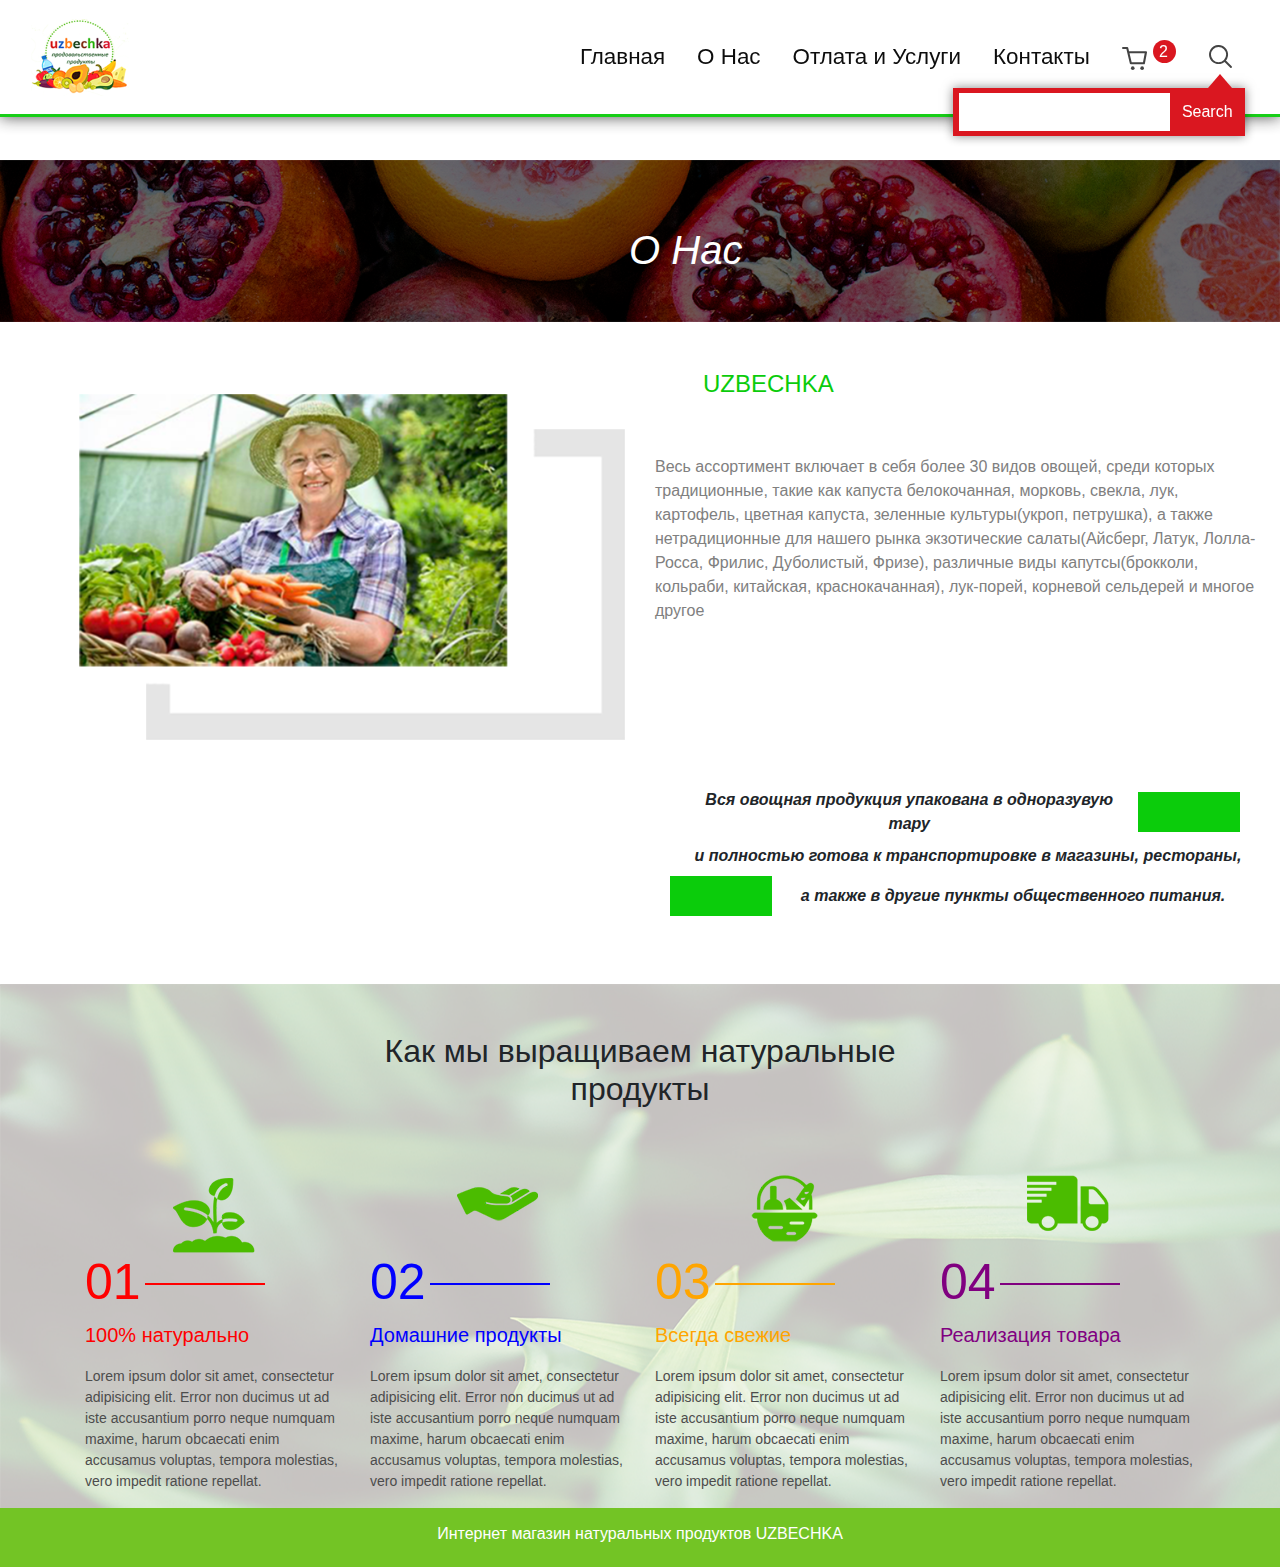
<file: about.html>
<!doctype html>
<html>
  <head>
    <meta lang="ru">
    <meta http-equiv="Content-Type" content="text/html"; charset="utf-8"/>
    <link rel="stylesheet" href="./src/style.css">
    <link rel="stylesheet" href="./src/media.css">
    <link rel="stylesheet" href="./src/bootstrap-4.0.0-dist/css/bootstrap.min.css">  
    <link rel="stylesheet" href="https://maxcdn.bootstrapcdn.com/bootstrap/4.1.0/css/bootstrap.min.css"> 
    <script src="https://ajax.googleapis.com/ajax/libs/jquery/3.3.1/jquery.min.js"></script>
    <script src="https://cdnjs.cloudflare.com/ajax/libs/popper.js/1.14.0/umd/popper.min.js"></script>
    <script src="./src/bootstrap-4.0.0-dist/js/bootstrap.min.js"></script>   
    <title>Getting Started</title>
    <script src="./src/style.js"></script>  
  </head> 
  <body>
    <div class="container-fluid">
      <!-- navigator -->
      <div class="row margin-top">
        <nav class="navbar fixed-top navbar-inner-header my-nav">
          <a class="navbar-brand col-12 col-lg-2" href="#">
            <img  class = "logo" src="./image/logo2.png" alt="logo">
          </a>
          <ul class="nav justif-cont nav-padding col-12 col-lg-9">
            <li><a class="nav-link my-link" href="./index.html">Главная</a></li>
            <li><a class="nav-link my-link" href="./about.html">О Нас</a></li>
            <li><a class="nav-link my-link" href="./services.html">Отлата и Услуги</a></li>
            <li><a class="nav-link my-link" href="./contact.html">Контакты</a></li>
            <li>
              <a class="nav-link my-link" href="./korzina.html">
                <img src="./src/svg/9 Shopping Cart_4.svg">
                <div class="circle"><span class="counter">2</span></div>
              </a>
            </li>
            <li class="active">
              <a class = "nav-link" id="my-search" href="#" style="padding-top: 12px;">
                <img src="./src/svg/11 Search.svg">
              </a>
            <div class="search-box" area-hidden="true">
                <input type="text" placeholder=""/>
                <input type="button" value="Search"/>
            </div>
            </li>
          </ul>
        </nav>
        <div id="search">
           <label for="search" class="search-label"></label>
           <input type="search" id="search" autocomplete="off" class="input-search"/>
        </div>
        <div class="col-12 korzina-main-img" style="text-align: center">
          <p class="text text-italic">О Нас</p>
            <img src="./image/luke-michael-27050-unsplash.png">
        </div>
        <div class="col-12 col-md-6 pt-5 mt-4 mb-5" style="text-align: center">
            <div class="about-img"><img src="./image/Прямоугольник 1 copy.png" alt=""></div>
        </div>
        <div class="col-12 col-md-6">
          <h4 class="p-5" style="color:rgb(11, 204, 11)">UZBECHKA</h4>
          <p class="pb-2 pr-2" style="font-weight: 100; color: grey">Весь ассортимент включает в себя более 30 видов овощей, среди которых традиционные, такие как капуста белокочанная, морковь, свекла, лук, картофель, цветная капуста, зеленные культуры(укроп, петрушка), а также нетрадиционные для нашего рынка экзотические салаты(Айсберг, Латук, Лолла-Росса, Фрилис, Дуболистый, Фризе), различные виды капутсы(брокколи, кольраби, китайская, краснокачанная), лук-порей, корневой сельдерей и многое другое</p>
          <br><br>
        <!-- <div class="col-12 col-md-6">
          <div  style="text-align: center;">
            <span style="display: inline-block; vertical-align: middle;" class="col-9 rectangle-text">Вся овощная продукция упакована в одноразувую тару</span><div class=" col-2 rectangle " style="display: inline-block; vertical-align: middle;"></div>
          </div>
            <div class="col-12 m-2 rectangle-text" style="text-align: center;">и полностью готова к транспортировке в магазины, рестораны,</div>
          <div style="text-align: center;">
            <div class=" col-2 rectangle " style="display: inline-block; vertical-align: middle;">  </div>
            <span class="col-9 m-2 rectangle-text" style="display: inline-block; vertical-align: middle;">а также в другие пункты общественного питания.</span>
          </div>
        </div> -->

        </div>
        <div class="col-0 col-lg-6"></div>
        <div class="col-12 col-lg-6">
          <div  style="text-align: center;">
            <span style="display: inline-block; vertical-align: middle;" class="col-9 rectangle-text">Вся овощная продукция упакована в одноразувую тару</span><div class=" col-2 rectangle " style="display: inline-block; vertical-align: middle;"></div>
          </div>
            <div class="col-12 m-2 rectangle-text" style="text-align: center;">и полностью готова к транспортировке в магазины, рестораны,</div>
          <div style="text-align: center;">
            <div class=" col-2 rectangle " style="display: inline-block; vertical-align: middle;">  </div>
            <span class="col-9 m-2 rectangle-text" style="display: inline-block; vertical-align: middle;">а также в другие пункты общественного питания.</span>
          </div>
        </div>
      </div>
    </div><br><br>
  </body>
  <footer>
    <div class="container-fluid container-margin">
      <div class="row">
        <div class="about-footer-background col-12">
          <div class="p-5" style="text-align: center;">
            <h2>Как мы выращиваем натуральные<br>продукты</h2>
          </div>
           <div class="container">
            <div class="row">
              <div class="col-sm-6 col-md-3">
                <div class="about-icons col-12" style="text-align: center;">
                  <img src="./image/icons8-росток-filled-100.png" alt="">
                </div>
                <div> 
                  <span class="about-footer-number color-1">01</span>
                    <div style="display: inline-block;">
                      <svg width="120" height="3">
                        <rect width="120" height="2" style="fill: red" />
                      </svg>
                    </div>
                  <p class="about-footer-text color-1">100% натурально</p>
                  <p class="about-footer-discription">Lorem ipsum dolor sit amet, consectetur adipisicing elit. Error non ducimus ut ad iste accusantium porro neque numquam maxime, harum obcaecati enim accusamus voluptas, tempora molestias, vero impedit ratione repellat.</p>
                </div>
              </div>
              <div class="col-sm-6 col-md-3">
                <div class="about-icons col-12" style="text-align: center;">
                  <img src="./image/icons8-получение-наличных-filled-100.png" alt="">
                </div>
                <div> 
                  <span class="about-footer-number color-2">02</span>
                    <div style="display: inline-block;">
                      <svg width="120" height="3">
                        <rect width="120" height="2" style="fill: blue" />
                      </svg>
                    </div>
                  <p class="about-footer-text color-2">Домашние продукты</p>
                  <p class="about-footer-discription">Lorem ipsum dolor sit amet, consectetur adipisicing elit. Error non ducimus ut ad iste accusantium porro neque numquam maxime, harum obcaecati enim accusamus voluptas, tempora molestias, vero impedit ratione repellat.</p>
                </div>
              </div>
              <div class="col-sm-6 col-md-3">
                <div class="about-icons col-12" style="text-align: center;">
                  <img src="./image/icons8-корзина-filled-100.png" alt="">
                </div>
                <div> 
                  <span class="about-footer-number color-3">03</span>
                    <div style="display: inline-block;">
                      <svg width="120" height="3">
                        <rect width="120" height="2" style="fill: orange" />
                      </svg>
                    </div>
                  <p class="about-footer-text color-3">Всегда свежие</p>
                  <p class="about-footer-discription">Lorem ipsum dolor sit amet, consectetur adipisicing elit. Error non ducimus ut ad iste accusantium porro neque numquam maxime, harum obcaecati enim accusamus voluptas, tempora molestias, vero impedit ratione repellat.</p>
                </div>
              </div>
              <div class="col-sm-6 col-md-3">
                <div class="about-icons col-12" style="text-align: center;">
                  <img src="./image/icons8-доставляется-filled-100 (1).png" alt="">
                </div>
                <div> 
                  <span class="about-footer-number color-4">04</span>
                    <div style="display: inline-block;">
                      <svg width="120" height="3">
                        <rect width="120" height="2" style="fill: purple" />
                      </svg>
                    </div>
                  <p class="about-footer-text color-4">Реализация товара</p>
                  <p class="about-footer-discription">Lorem ipsum dolor sit amet, consectetur adipisicing elit. Error non ducimus ut ad iste accusantium porro neque numquam maxime, harum obcaecati enim accusamus voluptas, tempora molestias, vero impedit ratione repellat.</p>
                </div>
              </div>
            </div>
          </div>

        </div>
        <div class="col-12 p-3 mb-0 footer-bottom">
          <h6>Интернет магазин натуральных продуктов UZBECHKA</h6>
        </div>
      </div>
    </div>
  </footer>
</html>
</file>
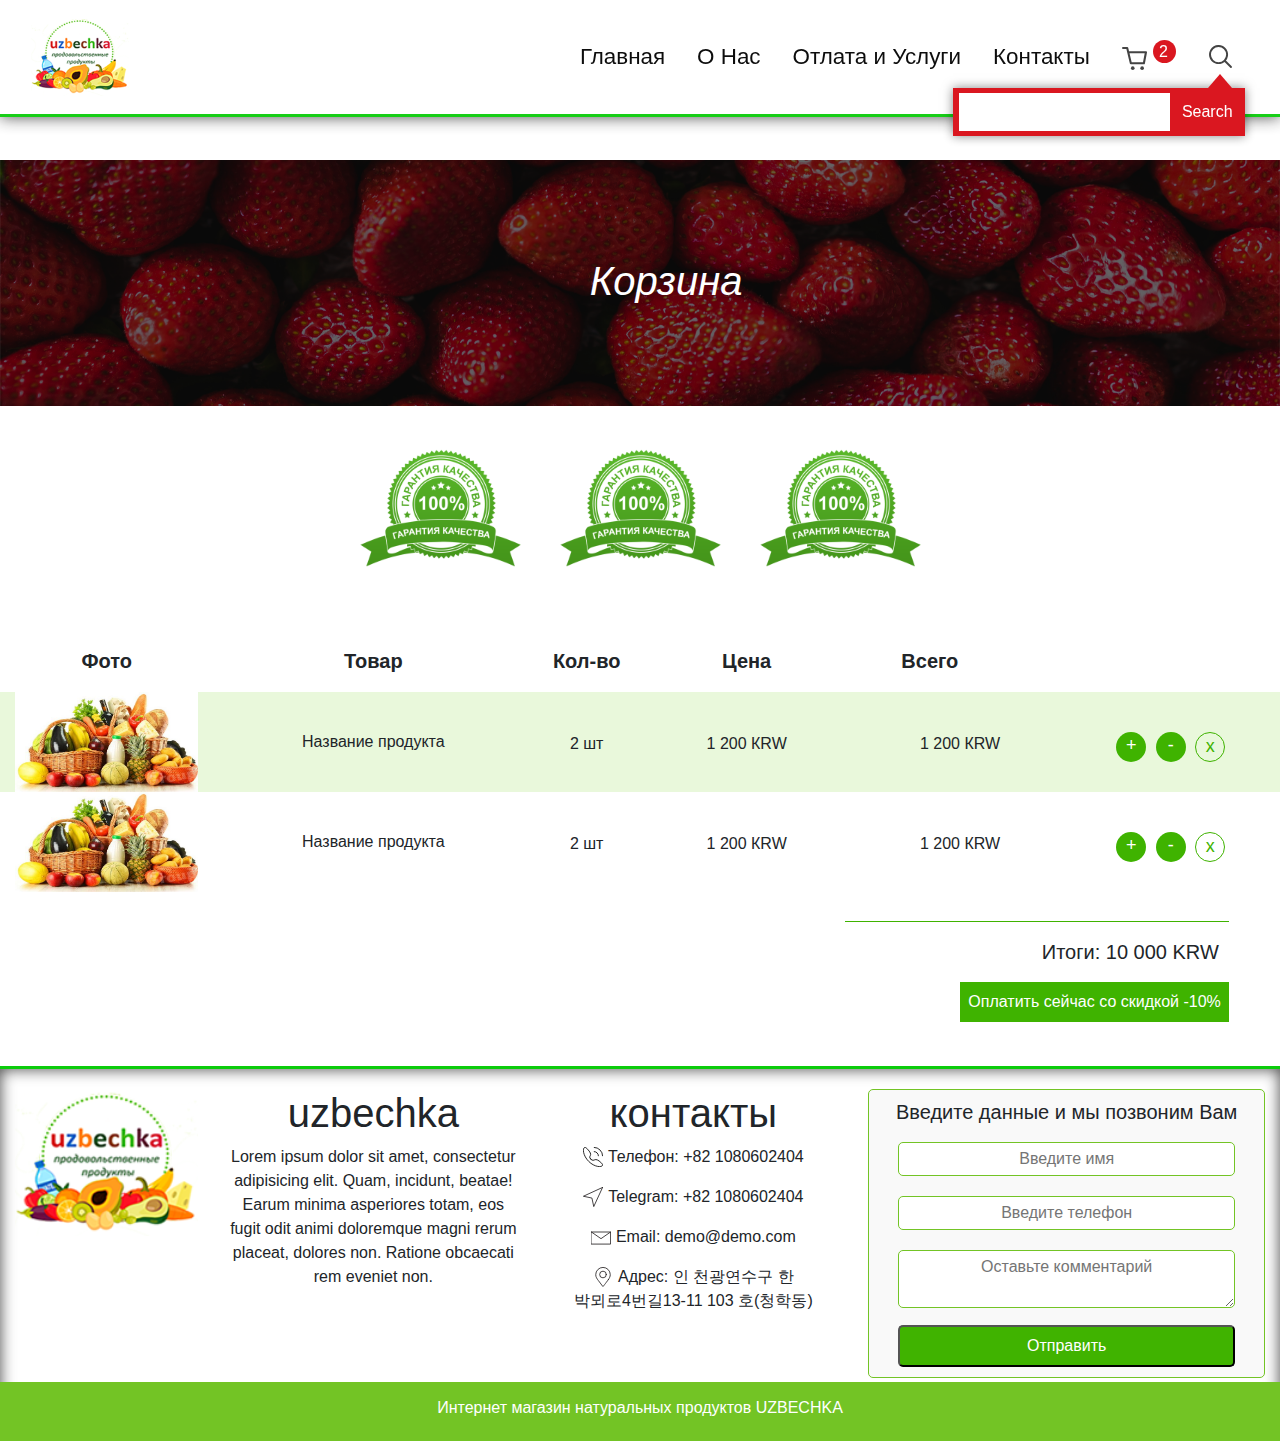
<file: korzina.html>
<!doctype html>
<html>
  <head>
    <meta lang="ru">
    <meta http-equiv="Content-Type" content="text/html"; charset="utf-8"/>
    <link rel="stylesheet" href="./src/style.css">
    <link rel="stylesheet" href="./src/media.css">
    <link rel="stylesheet" href="./src/bootstrap-4.0.0-dist/css/bootstrap.min.css">  
    <link rel="stylesheet" href="https://maxcdn.bootstrapcdn.com/bootstrap/4.1.0/css/bootstrap.min.css"> 
    <script src="https://ajax.googleapis.com/ajax/libs/jquery/3.3.1/jquery.min.js"></script>
    <script src="https://cdnjs.cloudflare.com/ajax/libs/popper.js/1.14.0/umd/popper.min.js"></script>
    <script src="./src/bootstrap-4.0.0-dist/js/bootstrap.min.js"></script>   
    <title>Getting Started</title>
    <script src="./src/style.js"></script>  
  </head> 
  <body>
    <div class="container-fluid">
      <!-- navigator -->
      <div class="row margin-top">
        <nav class="navbar fixed-top navbar-inner-header my-nav">
          <a class="navbar-brand col-12 col-lg-2" href="#">
            <img  class = "logo" src="./image/logo2.png" alt="logo">
          </a>
          <ul class="nav justif-cont nav-padding col-12 col-lg-9">
            <li><a class="nav-link my-link" href="./index.html">Главная</a></li>
            <li><a class="nav-link my-link" href="./about.html">О Нас</a></li>
            <li><a class="nav-link my-link" href="./services.html">Отлата и Услуги</a></li>
            <li><a class="nav-link my-link" href="./contact.html">Контакты</a></li>
            <li>
              <a class="nav-link my-link" href="./korzina.html">
                <img src="./src/svg/9 Shopping Cart_4.svg">
                <div class="circle"><span class="counter">2</span></div>
              </a>
            </li>
            <li class="active">
              <a class = "nav-link" id="my-search" href="#" style="padding-top: 12px;">
                <img src="./src/svg/11 Search.svg">
              </a>
            <div class="search-box" area-hidden="true">
                <input type="text" placeholder=""/>
                <input type="button" value="Search"/>
            </div>
            </li>
          </ul>
        </nav>
        <div id="search">
           <label for="search" class="search-label"></label>
           <input type="search" id="search" autocomplete="off" class="input-search"/>
        </div>
        <div class="col-12 korzina-main-img" style="text-align: center">
          <p class="text text-italic">Корзина</p>
            <img src="./image/strawberries-background-picjumbo-comcopy.png">
        </div>
        <div class="col-12 d-flex justify-content-center">
          <div class="korzina-guarantee p-3 mt-4">
            <img src="./image/quality_icon.png.pagespeed.ce.-5SXYg_Qj5.png">
          </div>
          <div class="korzina-guarantee p-3 mt-4">
            <img src="./image/quality_icon.png.pagespeed.ce.-5SXYg_Qj5.png">
          </div>
          <div class="korzina-guarantee p-3 mt-4">
            <img src="./image/quality_icon.png.pagespeed.ce.-5SXYg_Qj5.png">
          </div>
        </div>
        <div class="container-fluid">
          <div class="row korzina-rmtop">
            <div class="col-2 korzina-info mb-3" style="text-align: center;">Фото</div>
              <div class="col-3 korzina-info mb-3" style="text-align: center;">Товар</div>
                <div class="col-1 korzina-info mb-3" style="text-align: center;">Кол-во</div>
              <div class="col-2 korzina-info mb-3" style="text-align: center;">Цена</div>
            <div class="col-4 korzina-info mb-3 pl-5">Всего</div>

          <!-- with-backgroung-color -->

            <div class="korzina-product-wrapper1 col-2">
              <img src="./image/vegetables.jpg">
            </div>
            <div class="korzina-product-wrapper1 col-3 m-auto korzina-padding">
                <h6>Название продукта</h6>
            </div>
              <div class="korzina-product-wrapper1 col-1 m-auto korzina-padding">2 шт</div>
                <div class="korzina-product-wrapper1 col-2 m-auto korzina-padding">1 200 КRW</div> 
                  <div class="korzina-product-wrapper1 col-2 m-auto korzina-padding">1 200 КRW</div>
                <div class="korzina-product-wrapper1 col-2 m-auto korzina-padding">
                  <div class="korzina-counter">+</div>
                    <div class="korzina-counter">-</div>
                  <div class="korzina-cancel">x</div>
                </div>


          <!-- without-backgroung-color -->
            <div class="korzina-product-wrapper2 col-2">
              <img src="./image/vegetables.jpg">
            </div>
            <div class="korzina-product-wrapper2 col-3 m-auto korzina-padding">
                <h6>Название продукта</h6>
            </div>
              <div class="korzina-product-wrapper2 col-1 m-auto korzina-padding">2 шт</div>
                <div class="korzina-product-wrapper2 col-2 m-auto korzina-padding">1 200 КRW</div> 
              <div class="korzina-product-wrapper2 col-2 m-auto korzina-padding">1 200 КRW</div>
            <div class="korzina-product-wrapper2 col-2 m-auto korzina-padding">
              <div class="korzina-counter">+</div>
                <div class="korzina-counter">-</div>
              <div class="korzina-cancel">x</div>
            </div>

          <div class=" line"><h5>Итоги: 10 000 KRW</h5></div>
            <div class="check-out p-2">
              <span>Оплатить сейчас со скидкой -10%</span>
            </div>

          </div>
        </div>

      </div>
    </div>
   <br><br><br><br><br><br>
  </body>
  <footer>
    <div class="footer-border">
      <div class="container-fluid container-margin">
        <div class="row">
          <div class="footer-logo col-md-2"><img src="./image/logo2.png"></div>
            <div class="footer-block col-12 col-md-3" style="text-align: center;">
              <h1 class="">uzbechka</h1>
              <p class="footer-info">Lorem ipsum dolor sit amet, consectetur adipisicing elit. Quam, incidunt, beatae! Earum minima asperiores totam, eos fugit odit animi doloremque magni rerum placeat, dolores non. Ratione obcaecati rem eveniet non.</p>
            </div>
            <div class="footer-block col-12 col-md-3" style="text-align: center;">
              <h1>контакты</h1>
              <p class="contact"> <img class="svg-icons" src="./src/svg/communication-media_call ohine connecting online support tech support.svg" alt="">Телефон: +82 1080602404</p>
              <p class="contact"> <img class="svg-icons" src="./src/svg/Essentials_navigation arrow gps cursor interface.svg" alt="">Telegram: +82 1080602404</p>
              <p class="contact"><img class="svg-icons" src="./src/svg/Essentials_mail envelope email message mails multimedia.svg" alt="">Email: demo@demo.com</p>
              <p class="contact"> <img class="svg-icons" src="./src/svg/Essentials_location gps map maps pin.svg" alt="">Адрес: 인 천광연수구 한 <br> 박뫼로4번길13-11 103 호(청학동)</p>
            </div>
          <div class="col-12 col-md-4" style="text-align: center;">
            <div class="data-wrapper">
              <h5 >Введите данные и мы позвоним Вам</h5>
                <form action="#" >
                  <input  class="form-view" name="firstname" type="text" placeholder="Введите имя"> <br>
                    <input class="form-view" name="firstname" type="text" placeholder="Введите телефон"> <br>
                     <textarea name="comment" form="usrform" class="form-view" placeholder="Оставьте комментарий"></textarea>
                  <input class="submit-btn" type="submit" value="Отправить">
                </form>
            </div>
          </div>
          <div class="col-12 p-3 mt-1 footer-bottom">
            <h6>Интернет магазин натуральных продуктов UZBECHKA</h6>
          </div>
        </div>
      </div>
    </div>
  </footer>
</html>
</file>
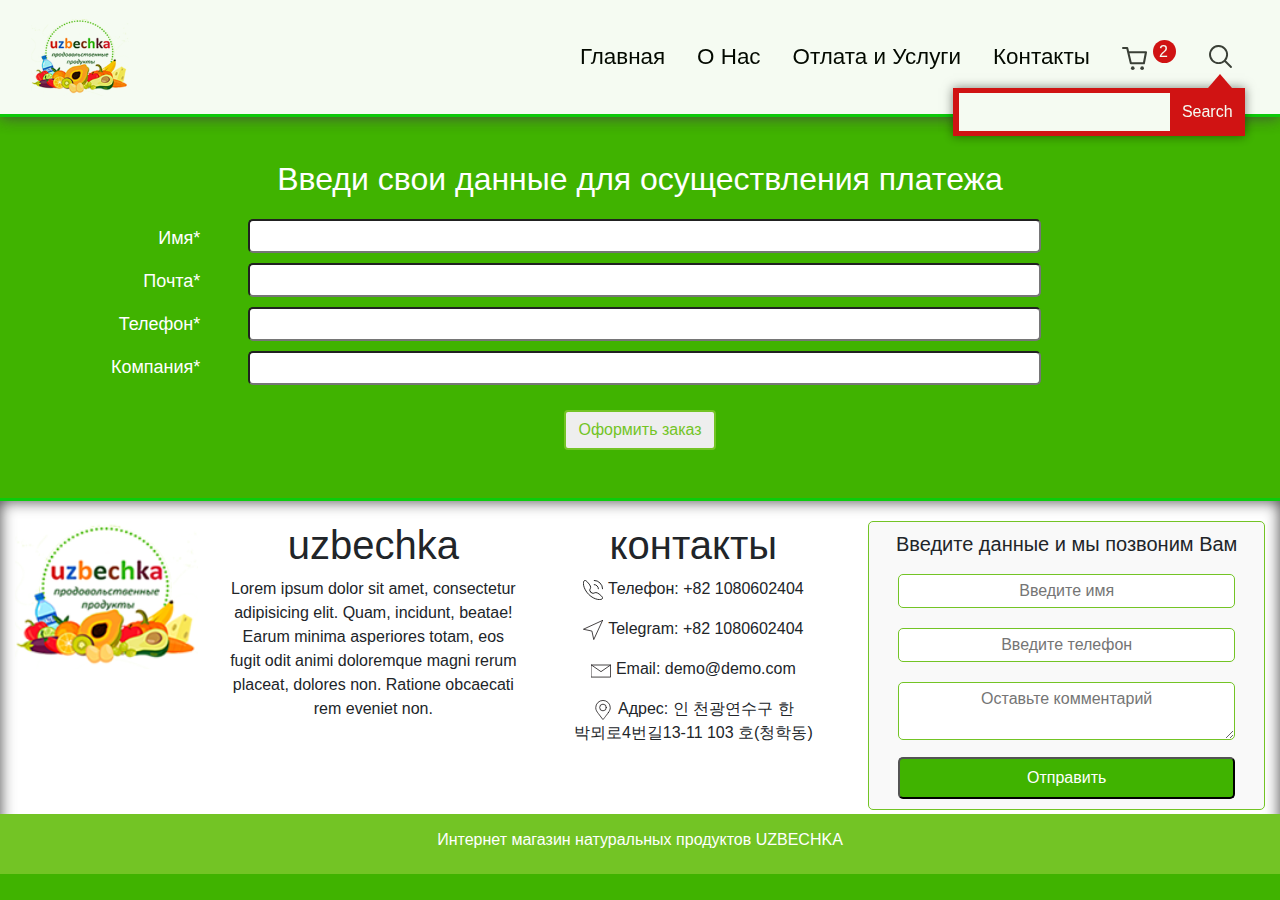
<file: payment.html>
<!doctype html>
<html>
  <head>
    <meta lang="ru">
    <meta http-equiv="Content-Type" content="text/html"; charset="utf-8"/>
    <link rel="stylesheet" href="./src/style.css">
    <link rel="stylesheet" href="./src/media.css">
    <link rel="stylesheet" href="./src/bootstrap-4.0.0-dist/css/bootstrap.min.css">  
    <link rel="stylesheet" href="https://maxcdn.bootstrapcdn.com/bootstrap/4.1.0/css/bootstrap.min.css"> 
    <script src="https://ajax.googleapis.com/ajax/libs/jquery/3.3.1/jquery.min.js"></script>
    <script src="https://cdnjs.cloudflare.com/ajax/libs/popper.js/1.14.0/umd/popper.min.js"></script>
    <script src="./src/bootstrap-4.0.0-dist/js/bootstrap.min.js"></script>   
    <title>Getting Started</title>
    <script src="./src/style.js"></script>
      <!-- oформить -->
      <script>
        
      </script>
  </head> 
  <body style="background: rgb(64, 179, 0);">
    <div class="container-fluid">
      <div class="row margin-top">
        <!-- navigator -->
          <nav class="navbar fixed-top navbar-inner-header my-nav">
            <a class="navbar-brand col-12 col-lg-2" href="#">
              <img  class = "logo" src="./image/logo2.png" alt="logo">
            </a>
            <ul class="nav justif-cont nav-padding col-12 col-lg-9">
              <li><a class="nav-link my-link" href="./index.html">Главная</a></li>
              <li><a class="nav-link my-link" href="./about.html">О Нас</a></li>
              <li><a class="nav-link my-link" href="./services.html">Отлата и Услуги</a></li>
              <li><a class="nav-link my-link" href="./contact.html">Контакты</a></li>
              <li>
                <a class="nav-link my-link" href="./korzina.html">
                  <img src="./src/svg/9 Shopping Cart_4.svg">
                  <div class="circle"><span class="counter">2</span></div>
                </a>
              </li>
              <li class="active">
                <a class = "nav-link" id="my-search" href="#" style="padding-top: 12px;">
                  <img src="./src/svg/11 Search.svg">
                </a>
              <div class="search-box" area-hidden="true">
                  <input type="text" placeholder=""/>
                  <input type="button" value="Search"/>
              </div>
              </li>
            </ul>
          </nav>
      <div id="search">
        <label for="search" class="search-label"></label>
        <input type="search" id="search" autocomplete="off" class="input-search"/>
      </div>
        <div class="col-12 payment-text text-align">
          <h2>Введи свои данные для осуществления платежа</h2>
        </div>
        <div class="col-12  pt-2 pb-1">
          <div class="col-2 display-inline">
            <ul style="list-style-type: none;">
              <li class="p-2 payment-text payment-text-1">Имя*</li>
                <li class="p-2 payment-text payment-text-1">Почта*</li>
                <li class="p-2 payment-text payment-text-1">Телефон*</li>
              <li class="p-2 payment-text payment-text-1">Компания*</li>
            </ul>
          </div>
          <div class="col-8 display-inline">
            <ul class="payment-input" style="list-style-type: none">
              <li class="padding"><input type="text"></li>
                <li class="padding"><input type="text"></li>
                <li class="padding"><input type="text"></li>
              <li class="padding"><input type="text"></li>
            </ul>
          </div>
        </div>
          <div class="col-12 text-align pb-5">
            <button class="btn btn-primary btn-large" id="#onclick">Оформить заказ</button>
          </div>
      </div>
    </div>
  </body>
  <footer style="background: white">
    <div class="footer-border">
      <div class="container-fluid container-margin">
        <div class="row">
          <div class="footer-logo col-md-2"><img src="./image/logo2.png"></div>
            <div class="footer-block col-12 col-md-3" style="text-align: center;">
              <h1 class="">uzbechka</h1>
              <p class="footer-info">Lorem ipsum dolor sit amet, consectetur adipisicing elit. Quam, incidunt, beatae! Earum minima asperiores totam, eos fugit odit animi doloremque magni rerum placeat, dolores non. Ratione obcaecati rem eveniet non.</p>
            </div>
            <div class="footer-block col-12 col-md-3" style="text-align: center;">
              <h1>контакты</h1>
              <p class="contact"> <img class="svg-icons" src="./src/svg/communication-media_call ohine connecting online support tech support.svg" alt="">Телефон: +82 1080602404</p>
              <p class="contact"> <img class="svg-icons" src="./src/svg/Essentials_navigation arrow gps cursor interface.svg" alt="">Telegram: +82 1080602404</p>
              <p class="contact"><img class="svg-icons" src="./src/svg/Essentials_mail envelope email message mails multimedia.svg" alt="">Email: demo@demo.com</p>
              <p class="contact"> <img class="svg-icons" src="./src/svg/Essentials_location gps map maps pin.svg" alt="">Адрес: 인 천광연수구 한 <br> 박뫼로4번길13-11 103 호(청학동)</p>
            </div>
          <div class="col-12 col-md-4" style="text-align: center;">
            <div class="data-wrapper">
              <h5 >Введите данные и мы позвоним Вам</h5>
                <form action="#" >
                  <input  class="form-view" name="firstname" type="text" placeholder="Введите имя"> <br>
                    <input class="form-view" name="firstname" type="text" placeholder="Введите телефон"> <br>
                     <textarea name="comment" form="usrform" class="form-view" placeholder="Оставьте комментарий"></textarea>
                  <input class="submit-btn" type="submit" value="Отправить">
                </form>
            </div>
          </div>
          <div class="col-12 p-3 mt-1 footer-bottom">
            <h6>Интернет магазин натуральных продуктов UZBECHKA</h6>
          </div>
        </div>
      </div>
    </div>
  </footer>
</html>

<!-- @media screen and (max-width: 991px){
/*payment*/
  .payment-text h2{
    padding-top: 20px;
  }
}
style.css
/*payment*/
  .payment-input input{
    width: 100%;
    padding: 3px;
    border-radius: 5px; 
  }
  .payment-text{
    color: white;
  }
  .payment-text-1{
    font-size: 18px;
    text-align: right;
    font-weight: 150;
  }
  .text-align{
    text-align: center;
  }
  .padding{
    padding: 5px;
  }
  .display-inline{
    display: inline-block;
  }
 -->
</file>
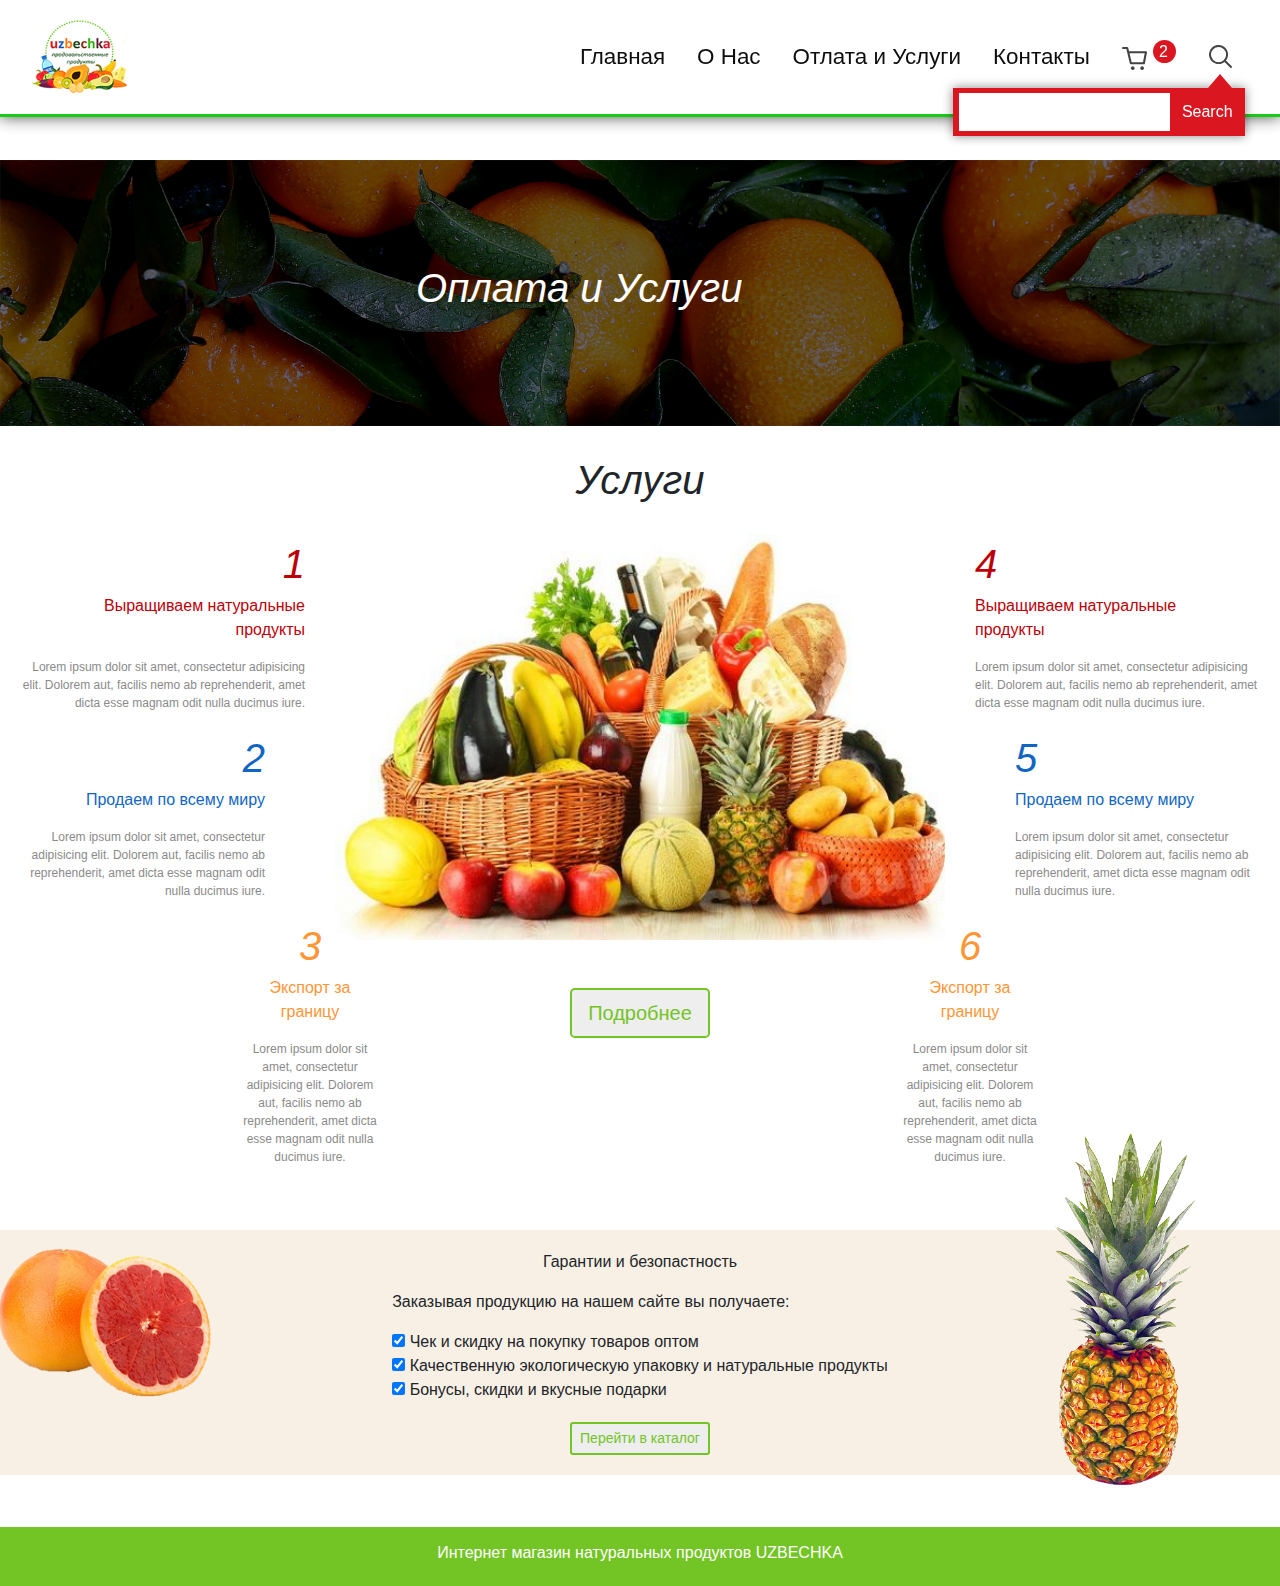
<file: services.html>
<!doctype html>
<html>
  <head>
    <meta lang="ru">
    <meta http-equiv="Content-Type" content="text/html"; charset="utf-8"/>
    <link rel="stylesheet" href="./src/style.css">
    <link rel="stylesheet" href="./src/media.css">
    <link rel="stylesheet" href="./src/bootstrap-4.0.0-dist/css/bootstrap.min.css">  
    <link rel="stylesheet" href="https://maxcdn.bootstrapcdn.com/bootstrap/4.1.0/css/bootstrap.min.css"> 
    <script src="https://ajax.googleapis.com/ajax/libs/jquery/3.3.1/jquery.min.js"></script>
    <script src="https://cdnjs.cloudflare.com/ajax/libs/popper.js/1.14.0/umd/popper.min.js"></script>
    <script src="./src/bootstrap-4.0.0-dist/js/bootstrap.min.js"></script>   
    <title>Getting Started</title>
    <script src="./src/style.js"></script>  
  </head> 
  <body>
    <div class="container-fluid">
      <!-- navigator -->
      <div class="row margin-top">
        <nav class="navbar fixed-top navbar-inner-header my-nav">
          <a class="navbar-brand col-12 col-lg-2" href="#">
            <img  class = "logo" src="./image/logo2.png" alt="logo">
          </a>
          <ul class="nav justif-cont nav-padding col-12 col-lg-9">
            <li><a class="nav-link my-link" href="./index.html">Главная</a></li>
            <li><a class="nav-link my-link" href="./about.html">О Нас</a></li>
            <li><a class="nav-link my-link" href="./services.html">Отлата и Услуги</a></li>
            <li><a class="nav-link my-link" href="./contact.html">Контакты</a></li>
            <li>
              <a class="nav-link my-link" href="./korzina.html">
                <img src="./src/svg/9 Shopping Cart_4.svg">
                <div class="circle"><span class="counter">2</span></div>
              </a>
            </li>
            <li class="active">
              <a class = "nav-link" id="my-search" href="#" style="padding-top: 12px;">
                <img src="./src/svg/11 Search.svg">
              </a>
            <div class="search-box" area-hidden="true">
                <input type="text" placeholder=""/>
                <input type="button" value="Search"/>
            </div>
            </li>
          </ul>
        </nav>
          <div id="search">
           <label for="search" class="search-label"></label>
           <input type="search" id="search" autocomplete="off" class="input-search"/>
        </div>
          <div class="korzina-main-img">
            <p class="text text-italic">Оплата и Услуги</p>
            <img src="./image/Background.png" alt="">
          </div>
        <div class="p-4 text-italic col-12" style="text-align: center;"><span>Услуги</span></div>
          <div class="col-3">
            <div style="text-align: right;">
              <div style="color: rgb(188, 0, 8);"><span class="text-italic">1</span>  
                <p>Выращиваем натуральные<br>продукты</p></div>
              <p class="services-p">Lorem ipsum dolor sit amet, consectetur adipisicing elit. Dolorem aut, facilis nemo ab reprehenderit, amet dicta esse magnam odit nulla ducimus iure.</p>
            </div>
            <div style="text-align: right; margin-right: 40px">
              <div style="color: rgb(17, 102, 196)"><span class="text-italic">2</span>  
                <p>Продаем по всему миру</p></div>
              <p class="services-p">Lorem ipsum dolor sit amet, consectetur adipisicing elit. Dolorem aut, facilis nemo ab reprehenderit, amet dicta esse magnam odit nulla ducimus iure.</p>
            </div>
            <div class="services-position-1">
              <div style="color: rgb(255, 150, 54)"><span class="text-italic">3</span>  
                <p>Экспорт за границу</p></div>
              <p class="services-p">Lorem ipsum dolor sit amet, consectetur adipisicing elit. Dolorem aut, facilis nemo ab reprehenderit, amet dicta esse magnam odit nulla ducimus iure.</p>
            </div>
          </div>
          <div class="col-6 services-img-center">
            <img src="./image/vegetables.jpg" alt="">
              <a href="./about.html">
                <button class="btn btn-primary btn-lg mt-5">Подробнее</button>
              </a>
          </div>
          <div class="col-3">
            <div style="text-align: left;">
              <div style="color: rgb(188, 0, 8);"><span class="text-italic">4</span>  
                <p>Выращиваем натуральные<br>продукты</p></div>
              <p class="services-p">Lorem ipsum dolor sit amet, consectetur adipisicing elit. Dolorem aut, facilis nemo ab reprehenderit, amet dicta esse magnam odit nulla ducimus iure.</p>
            </div>
            <div style="text-align: left; margin-left: 40px">
              <div style="color: rgb(17, 102, 196)"><span class="text-italic">5</span>  
                <p>Продаем по всему миру</p></div>
              <p class="services-p">Lorem ipsum dolor sit amet, consectetur adipisicing elit. Dolorem aut, facilis nemo ab reprehenderit, amet dicta esse magnam odit nulla ducimus iure.</p>
            </div>
            <div class="services-position-2">
              <div style="color: rgb(255, 150, 54)"><span class="text-italic">6</span>  
                <p>Экспорт за границу</p></div>
              <p class="services-p">Lorem ipsum dolor sit amet, consectetur adipisicing elit. Dolorem aut, facilis nemo ab reprehenderit, amet dicta esse magnam odit nulla ducimus iure.</p>
            </div>
          </div>
      </div>
    </div>
    <div id="bottom-padding"></div>
   <br><br><br><br><br><br>
  </body>
  <footer><br><br>
    <div class="services-footer  d-flex" style="position: relative;">    
      <div class="services-fruit-1"><img src="./image/greyfruitcopy.png" alt="">
      </div>
        <div style="margin: auto; padding: 20px;">
          <p style="text-align: center; font-weight: 500">Гарантии и безопастность</p>
          <ul>
            <p>Заказывая продукцию на нашем сайте вы получаете:</span>
              <li><input type="checkbox" checked="true"> Чек и скидку на покупку товаров оптом</li>
                <li><input type="checkbox" checked="true"> Качественную экологическую упаковку и натуральные продукты</li>
              <li><input type="checkbox" checked="true"> Бонусы, скидки и вкусные подарки</li>
          </ul>
          <div style="text-align: center;">
            <a href="./index.html">
              <button class="btn btn-primary btn-sm mt-1">Перейти в каталог</button>
            </a>
          </div>
        </div>

      <div class="services-fruit-2"><img src="./image/pineapple.png" alt="">
      </div>
    </div><br><br>

      <div class="col-12 p-3 mt-1 footer-bottom">
        <h6>Интернет магазин натуральных продуктов UZBECHKA</h6>
      </div>
    
    
  </footer>
</html>
</file>
<file: src/style.css>
*, *:before, *:after{
    box-sizing: border-box;
    margin: 0;
    padding: 0;
}
img {
    vertical-align: middle;
}

/**************MAIN**************/
  .margin-top{
    margin-top: -40px! important;
  }
  .img-modal{
    width: 100px:
  }
  .img-modal img{
    width: 100%;
    height: auto;
  }
  .modal-inline{
    display: block;
  }
  .modal-trash{
    width: 30px;
    height: auto;
    vertical-align: bottom;
  }
  .modal-trash img{
    width: 100%;
  }
  .modal-dialog{
    max-width: 700px !important;
  }
  .modal-counter{
    border-radius: 5px;
    border: 1px solid green;
    width: 58%;
    /*text-align: center;*/
  }
  .modal-minus, .modal-plus{
    width: 20%;
    background: green;
    text-align: center;
    vertical-align: center;
    padding: 5px 10px;
    font-size: 20px;
  }
  .modal-minus{
     border-radius: 3px 0 0 3px;
  }
  .modal-plus{
     border-radius: 0 3px 3px 0;
  }
  .btn-cart{
    margin: 20px 0 10px 0 !important;
  }

  .logo{
  	width: 55%;
  }
  #myCanvas{
    display: inline-block !important;
  }
  .justif-cont{
    justify-content: flex-end;
  }
  .nav-padding{
    padding: 1.5rem;
  }
  .navbar{
      background: white;
      opacity: 0.95;
  }
  .my-nav{
      border-bottom: 3px solid  rgb(11, 204, 11);
      box-shadow: 0 0 15px 0 #444;
  }
  .my-link{
      font-size: 1.4rem;
      color: #000;
  }
  .my-link:hover{
      color: rgb(11, 204, 11);
      text-decoration: none;

  }
  .circle{
    display: inline-block;
    width: 23px;
    height: 23px;
    border-radius: 50%;
    background-color: #D80B15;
  }
  .counter{
    color: white;
      font-size: 16px;
      margin-left: 6px;
      vertical-align: top;
  }
  #search{
    display: none;
  }

  .my-link img{
    display: inline-block;
  }
  .aside-menu{
     display: inline-block;
     width: 100%;
     border-top: 1px solid rgb(11, 204, 11);
     border-right: 1px solid rgb(11, 204, 11);
     border-left: 1px solid rgb(11, 204, 11);
  }
  .col-sm-3{
      padding-right: 0 !important;
  }
  .menu-hamburger{
    width: 10px;
    height: 6px;
    background: white;
    -webkit-transition: width 1s;
    transition: width 1s;
    margin: 3px 3px 3px 0 ;
  }
  .menu-hamburger:hover{
    width: 100%;
    background: yellow;
  }
  .hamburger li{
    list-style-type: none;
    border-radius: 20px;

  }
  .inline{
    display: inline-block;
    vertical-align: middle;
    margin: auto;
    font-size: 26px;
  }
  .hamburger{
    padding: 5px;
  }
  .trans-1.{
    width: 20px;
    height: 4px;
    margin: 10px;
  }
  .trans-2{
    width: 15px;
    height: 4px;
    margin:10px;
  }
  .catalog-menu{
  	/*text-align: center;*/
    color: #fff;
    background: rgb(64, 179, 0);
  	font-size: 20px;
  	font-weight: bold;
  }
  .menu{
  	padding: 8px;
  	border-bottom: 1px solid rgb(11, 204, 11);
  	font-size: 14px !important;
  }
  .my-link-sm{
  	font-size: 1rem;
  	color: #000;
  }
  .my-link-sm:hover{
   color:rgb(11, 204, 11);
   text-decoration: none; 
  }
  .container-fluid{
    margin-top: 200px !important;
  }
  .carousel{
  	display: inline-block;
    width: 100%;
    padding-bottom: 40px;
  }
  .carousel-item {
    background-position: center;
    height: 480px;
  }
  .carousel-img{
    width: 100%;
    height: 100%;
  }
  .carousel-caption{
    bottom: 35% !important;
  }
  .my-circle{
    display: inline-block;
    padding: 5px;
    height: 60px;
    width: 60px;
    border-radius: 50%;
    border: 5px solid #fff;
  }
  .carousel-control-prev-icon, .carousel-control-next-icon{
    height: 40px !important;
    width: 30px !important;
  }

  .text-center {
      text-align: center;
      width: 100%;
      height: 100%;
      margin-bottom: 32px !important;
  }

  .category{
    font-size: 18px;
    font-weight: bold;
    text-align: center;
    margin-bottom: 0;
  }
  .type-of-products{
    lighting-color: grey; 
    text-align: center;
    vertical-align: top;
  }

  .outer-wrapper{
    width: 100%;
    height: 100%;
  }
  .inner-wrapper{
    height: 70%;
    width: 100%;
    background: rgb(238, 238, 238);
  }
  .inner-wrapper img{
    width: 130%;
    height: auto;
    /*margin:0px 0 0 130px;*/
  }
  .img-wrapper{
    display: inline-block;
  }
  .btn-sm{
    margin-top: -20px;
  }
  .my-col-sm-3{
     padding-right: 10px !important;

  }
  button.btn, .btn-sm{
    background: rgb(238, 238, 238);
    border: 2px solid rgb(115, 196, 37);
    color: rgb(115, 196, 37);
  }
  .product-wrapper{
    width: 100%;
    height: 100%;
    border-radius: 10px;
    border: 1px solid rgb(115, 196, 37);
  }
  .product-wrapper img{
    width: 100%;
    height: 70%;
    padding-bottom: 25px;
  }
  .center{
    text-align: center;
  }
  .price{
    text-align: center;
    font-weight: lighter;
    color: grey;
  }
  .icons{
    display: inline-block;
    width: 30px;
    height: auto;
    vertical-align: middle;
  }
  .icons img{
    width: 100%;
    height: auto;
  }
  .icon-text{
    vertical-align: middle;
    padding-left: 10px;
  }

  .footer-logo, .footer-logo img{
    width: 100%;
    height: auto;
     /*padding-top: 60px;*/
  }
  .footer-border{
    border-top: 3px solid  rgb(11, 204, 11);
    box-shadow: inset 0 0 15px 0 #444;
  }

  .hotdog {   
    display: inline;
    vertical-align: middle;
  }

  .hotdog-box {
    width: 60px;
    height: 20px;
    display: inline-block;
    position: relative;
    transform: scale(0.3);
    cursor: pointer;
  }

  .hotdog-inner {
    display: block;
    top: 50%;
    margin-top: -2px;
  }

  .hotdog-inner {
    width: 26px;
    height: 4px;
    background-color: #fff;
    border-radius: 7px;
    position: absolute;
    transition-property: transform;
    transition-duration: 0.15s;
    transition-timing-function: ease;
    transform: scale(3);
  }

  .hotdog-inner::before {
    width: 26px;
    height: 4px;
    background-color: #fff;
    border-radius: 7px;
    position: absolute;
    transition-property: transform;
    transition-duration: 0.15s;
    transition-timing-function: ease;
  }

  .hotdog-inner::after {
    width: 26px;
    height: 4px;
    background-color: #fff;
    border-radius: 7px;
    position: absolute;
    transition-property: transform;
    transition-duration: 0.15s;
    transition-timing-function: ease;
  }

  .hotdog-inner::before,
  .hotdog-inner::after {
    content: "";
    display: block;
  }

  .hotdog-inner::before {
      top: -10px;
      /* animation: bounce 0.5s;
      animation-iteration-count: infinite; */
      transition: all 0.3s;
  }

  .hotdog-inner:after {
      bottom: -10px;
      /* animation: bounceDown 0.5s;
      animation-iteration-count: infinite; */
      transition: all 0.3s;
  }

  .hotdog-inner:hover::before {
      animation: bounce 0.5s;
      animation-iteration-count: infinite;
  }

  .hotdog-inner:hover::after {
      animation: bounceDown 0.5s;
      animation-iteration-count: infinite;
  }

  @keyframes bounce {
    0% {transform: translateY(0); background-color: #fff;}
    25% {transform: translateY(1px);}
    50% {transform: translateY(2px);;}
    75% {transform: translateY(1px);}
    100% {transform: translateY(0);}
  }

  @keyframes bounceDown {
    0% {transform: translateY(0); background-color: #fff;}
    25% {transform: translateY(-1px);}
    50% {transform: translateY(-2px);;}
    75% {transform: translateY(-1px);}
    100% {transform: translateY(0);}
  }
  .svg{
    padding-top: 4px; 
    }
  .nav-link img, .svg-icons{
    width: 25px;
    height: auto;
  }
  .svg-icons
  {
    padding-right: 5px;
  }
  .container-margin{
    margin-top: 20px !important;
  }
  .data-wrapper{
    border-radius: 5px;
    border: 1px solid rgb(115, 196, 37);
    background-color: rgb(249, 249, 249);
    text-align: center;
    padding: 10px;
  }
  .form-view{
    text-align: center;
    width: 90%;
    margin: auto;
    margin: 10px;
    padding: 4px;
    border-radius: 5px;
    border: 1px solid rgb(115, 196, 37);
    background-color: #fff;
  }
  .submit-btn{
    background: rgb(64, 179, 0);
    padding: 7px;
    width: 90%;
    color: white;
    border-radius: 5px;
  }
  .footer-bottom{
    background-color: rgb(115, 196, 37);
    text-align: center;
  }
  .footer-bottom h6{
    color: white;
  }
  .footer-info{
    font-weight: lighter;
  }


  .search-box{
    background: #D80B15;
    position: absolute;
    top: 80px;
    right: 2%;
    width: 292px;
    height: 48px;
    line-height: 28px;
    box-shadow: 0 0 10px rgba(0,0,0,0.5);
    border-top: 4px solid #D80B15;
  }

  .search-box:before{
    content: "";
    position: absolute;
    top: -32px;
    right: 13px;
    border-left: 12px solid transparent;
    border-right: 12px solid transparent;
    border-top: 14px solid transparent;
    border-bottom: 14px solid #D80B15;
  }

  .search-box input[type="text"]{
      width: 213px;
      padding: 5px 5px;
      margin-left: 5px;
      border: 1px solid #D80B15;
      outline: none;
  }

  .search-box input[type="button"]{
    width: 75px;
    padding: 5px 0;
    background: #D80B15;
    color: #fff;
    margin-left: -6px;
    border: 1px solid #D80B15;
    outline: none;
    cursor: pointer;
  }



/*************KORZINA*************/
  .korzina-main-img{
    position: relative;
    padding-left: 0!important;
    padding-right: 0!important;
  }
  .korzina-main-img img{
    width: 100%;
  }
  .text-italic{
    font-size: 40px; 
    font-style: italic;
  }
  .text{
    color: #fff; 
    position: absolute;
    top: 37%;
    right: 42%;
    
  }
  .korzina-guarantee{
    width: 16%;
    height: auto;
  }
  .korzina-guarantee img{
    width: 100%;
    height: auto;
  }
  .korzina-product-wrapper1, .korzina-product-wrapper2{
    text-align: center;
    height: 100px;
    vertical-align: middle;
  }
  .korzina-product-wrapper1{
    background-color: rgb(233, 248, 219);
  }
  .korzina-product-wrapper2{
    background-color: white;
  }
  .korzina-product-wrapper1 img{
    width: 100%;
    height: 100%;
  }
  .korzina-product-wrapper2 img{
    width: 100%;
    height: 100%;
  }
  .korzina-rmtop{
    margin-top: -140px;
    padding-bottom: 30px;
    position: relative;
  }
  .korzina-info{
    font-weight: bold;
    font-size: 20px;
  }
  .product-ingredient{
    list-style-type: none;
  }
  .korzina-counter{
    background: rgb(63, 179, 0);
    color: #fff;
  }
  .korzina-cancel{
    border: 0.1px solid rgb(63, 179, 0);
    color: rgb(63, 179, 0);
  }
  .korzina-counter, .korzina-cancel{
    width: 30px;
    height: 30px;
    border-radius: 50%;
    font-size: 18px;
    font-weight: lighter;
    display: inline-block;
    vertical-align: middle;
    margin-right: 5px;
  }
  .line{
    position: absolute;
    bottom: 0;
    right: 4%;
    text-align: center;
    width: 30%;
    height: 1px;
    background-color: rgb(63, 179, 0);
  }
  .line h5{
    position: absolute;
    bottom: -50px;
    right: 10px;
  }
  .check-out{
    position: absolute;
    bottom: -100px;
    right: 4%;
    background-color: rgb(63, 179, 0);
    color: #fff;
  }
/*servises*/
  .services-p{
    color: rgb(138, 138, 138); 
    font-size: 12px;
  }
  .services-footer{
    background-color: rgb(249, 240, 229);
  }
  .services-footer ul li{
    list-style-type: none;
  }
  .services-fruit-1{
    left: -20px;
  }
  .services-fruit-2{
    right: 2%;
    top: -120px;
  }

  .services-fruit-1, .services-fruit-2 {
    position: absolute;
    width: 250px;
    height: auto;
  }
  .services-fruit-1 img{
    width: 100%;
  }
  .services-fruit-2 img{
    width: 100%;
  }
  .services-position-1{
    left: 240px;
  }
  .services-position-2{
    right: 240px;
  }

  .services-position-1, .services-position-2{
    text-align: center;
    position: absolute;
    width: 140px;
  }
  .services-img-center{
    width: 100px;
    text-align: center;
  }
  .services-img-center img{
    width: 100%;
    height: auto;
  }
/*contact*/
  .contact-background{
    height: 100%; 
    width: 100%;
  }
  .contact-text{
    position: absolute;
    top: 10%;
    left: 4%;
    color: #fff;
    width: 40%;
  }
  .contact-text p:nth-child(1){
    font-size: 26px;
  }
  .contact-number{
    background: rgb(63, 179, 0);
    position: absolute;
    right: 4%;
    top: 10%;
    width: 40%;
  }
  .best-quality{
      text-align: center;
  }
  .best-quality img{
    width: 100%;
    padding: 0 1rem 1rem 1rem;
  }
  .services-contact{
    background-color: rgb(43, 43, 43);
    color: #fff;
    margin-top: -200px;
  }
  .services-contact p:nth-child(1){
    color: rgb(63, 179, 0);
    font-size: 30px;
  }
/*about*/
  .korzina-padding{
    padding:40px;
  }
  .rectangle-wrapper{
      text-align: center;
      position: relative;
    }
    .about-icons{
      height: 80px;
      padding-top: 10px;
    }
    .about-img img{
      width: 100%;
      height: auto;
    }
    .about-rect{
      position: absolute;
      right: 0%;
      top: 0%;
      z-index: -1;
    }
    .about-rect img{
      width: 350px;
      height: auto;
    }
    .colimg img{
      width: 100%;
    }
    .rectangle{
      padding: 20px 40px;
      background-color: rgb(11, 204, 11);
    }
    .rectangle-text{
      font-weight: bold;
      font-style: italic;
    }
    .about-footer-background{
      background-image: url(../image/annelie-turner-253419-unsplash.png);
    }
    .about-footer-number{
      font-size: 50px;
      display: inline-block;
      vertical-align: middle;
    }
    .color-1{
      color: red;
    }
     .color-2{
      color: blue;
    }
     .color-3{
      color: orange;
    }
     .color-4{
      color: purple;
    }
    .about-footer-text{
      font-size: 20px;
      font-weight: 220;
    }
    .about-footer-discription{
      font-size: 14px;
      color: rgb(76, 76, 76);
      font-weight: lighter;
    }
/*payment*/
  .payment-input input{
    width: 100%;
    padding: 3px;
    border-radius: 5px; 
  }
  .payment-text{
    color: white;
  }
  .payment-text-1{
    font-size: 18px;
    text-align: right;
    font-weight: 150;
  }
  .text-align{
    text-align: center;
  }
  .padding{
    padding: 5px;
  }
  .display-inline{
    display: inline-block;
  }
</file>
<file: src/media.css>
@media screen and (max-width: 1270px) {
	#bottom-padding{
		padding: 50px;
		width: 100%;
	}
}
@media screen and (max-width: 1160px) {
	#bottom-padding{
		padding: 80px;
		width: 100%;
	}
}
@media screen and (max-width: 991px){
	/*main*/
	.my-link{
		font-size: 1rem;
	}
	.logo{
		width: 12%;
	}
	.navbar-brand{
		text-align: center;
	}
	.justif-cont{
		justify-content: center;
	}
	.nav-padding {
   	 	padding: 0rem;
	}
	.search-box {
	    top: 54px;
    	right: 22%;
	}
	/*korzina*/
	.text{
		font-size: 36px;
	}
	/*services*/
	.services-img-center{
		margin-top: 40px;
	}
	/*payment*/
	.payment-text h2{
		padding-top: 20px;
	}
}
@media screen and (max-width: 767px){
	.footer-block{
		padding: 50px;

	}
	.footer-logo{
		display: none;
	}
	.carousel{
		display: none;
	}
	.contact-text{
		top: 5%;
	}
	.services-fruit-1 img{
		display: none !important;
	}
	.services-fruit-2 img{
		display: none !important;
	}
	.contact-text, .contact-number{
		top: 1%;

	}
	.contact-background{
	    height: 150%; 
	    width: 150%;
	  }
}
@media screen and (max-width: 500px){
	.services-fruit-1, .services-fruit-2 {
		width: 200px;
	}]
}
@media screen and (max-width: 270px){
	
	/*services*/
	.services-fruit-1, .services-fruit-2{
		width: 150px;
	}

}
</file>
